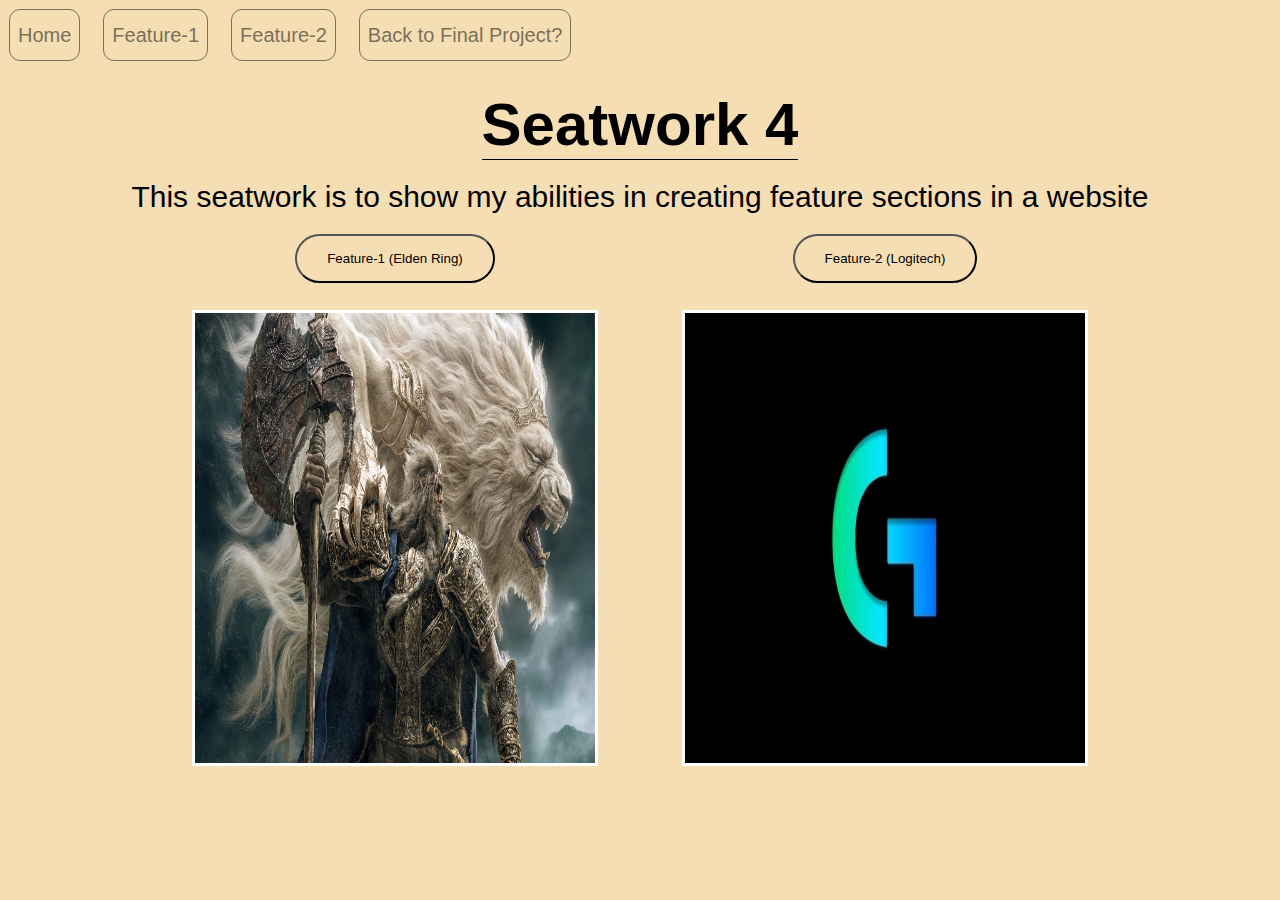
<file: index.html>
<!DOCTYPE html>
<html lang="en">
<head>
    <meta charset="UTF-8">
    <meta name="viewport" content="width=device-width, initial-scale=1.0">
    <link rel="stylesheet" href="./assets/css/style.css">
    <title>Document</title>
</head>
<body>
    <div class="container">
        <div class="header">
            <button onclick="location.href='../../index.html'"><h1>Home</h1></button>
            <button onclick="location.href='../Feature-1/index.html'"><h1>Feature-1</h1></button>
            <button onclick="location.href='../Feature-2/index.html'"><h1>Feature-2</h1></button>
            <a href="https://franciscasedo.github.io/WD-Finals/pages/Project/index.html"><button><h1>Back to Final Project?</h1></button></a>
        </div>
        <div class="hero">
            <div class="hero" id="text">
                <h1>Seatwork 4</h1>
                <h2>This seatwork is to show my abilities in creating feature sections in a website</h2>
                <div class="hero" id="buttons">
                </div>
            </div>
            <div class="hero" id="image">
                <div class="hero" id="image-1">
                    <button onclick="location.href='./pages/Feature-1/index.html'"><p>Feature-1 (Elden Ring)</p></button>
                    <img src="./pages/Feature-1/assets/img/Background.jpg" alt="" onclick="location.href='./pages/Feature-1/index.html'">
                </div>
                <div class="hero" id="image-2">
                    <button onclick="location.href='./pages/Feature-2/index.html'"><p>Feature-2 (Logitech)</p></button>
                    <img src="./assets/img/Logitech.jpg" alt="" onclick="location.href='./pages/Feature-2/index.html'">
                </div>
            </div>
        </div>
    </div>
</body>
</html>
</file>
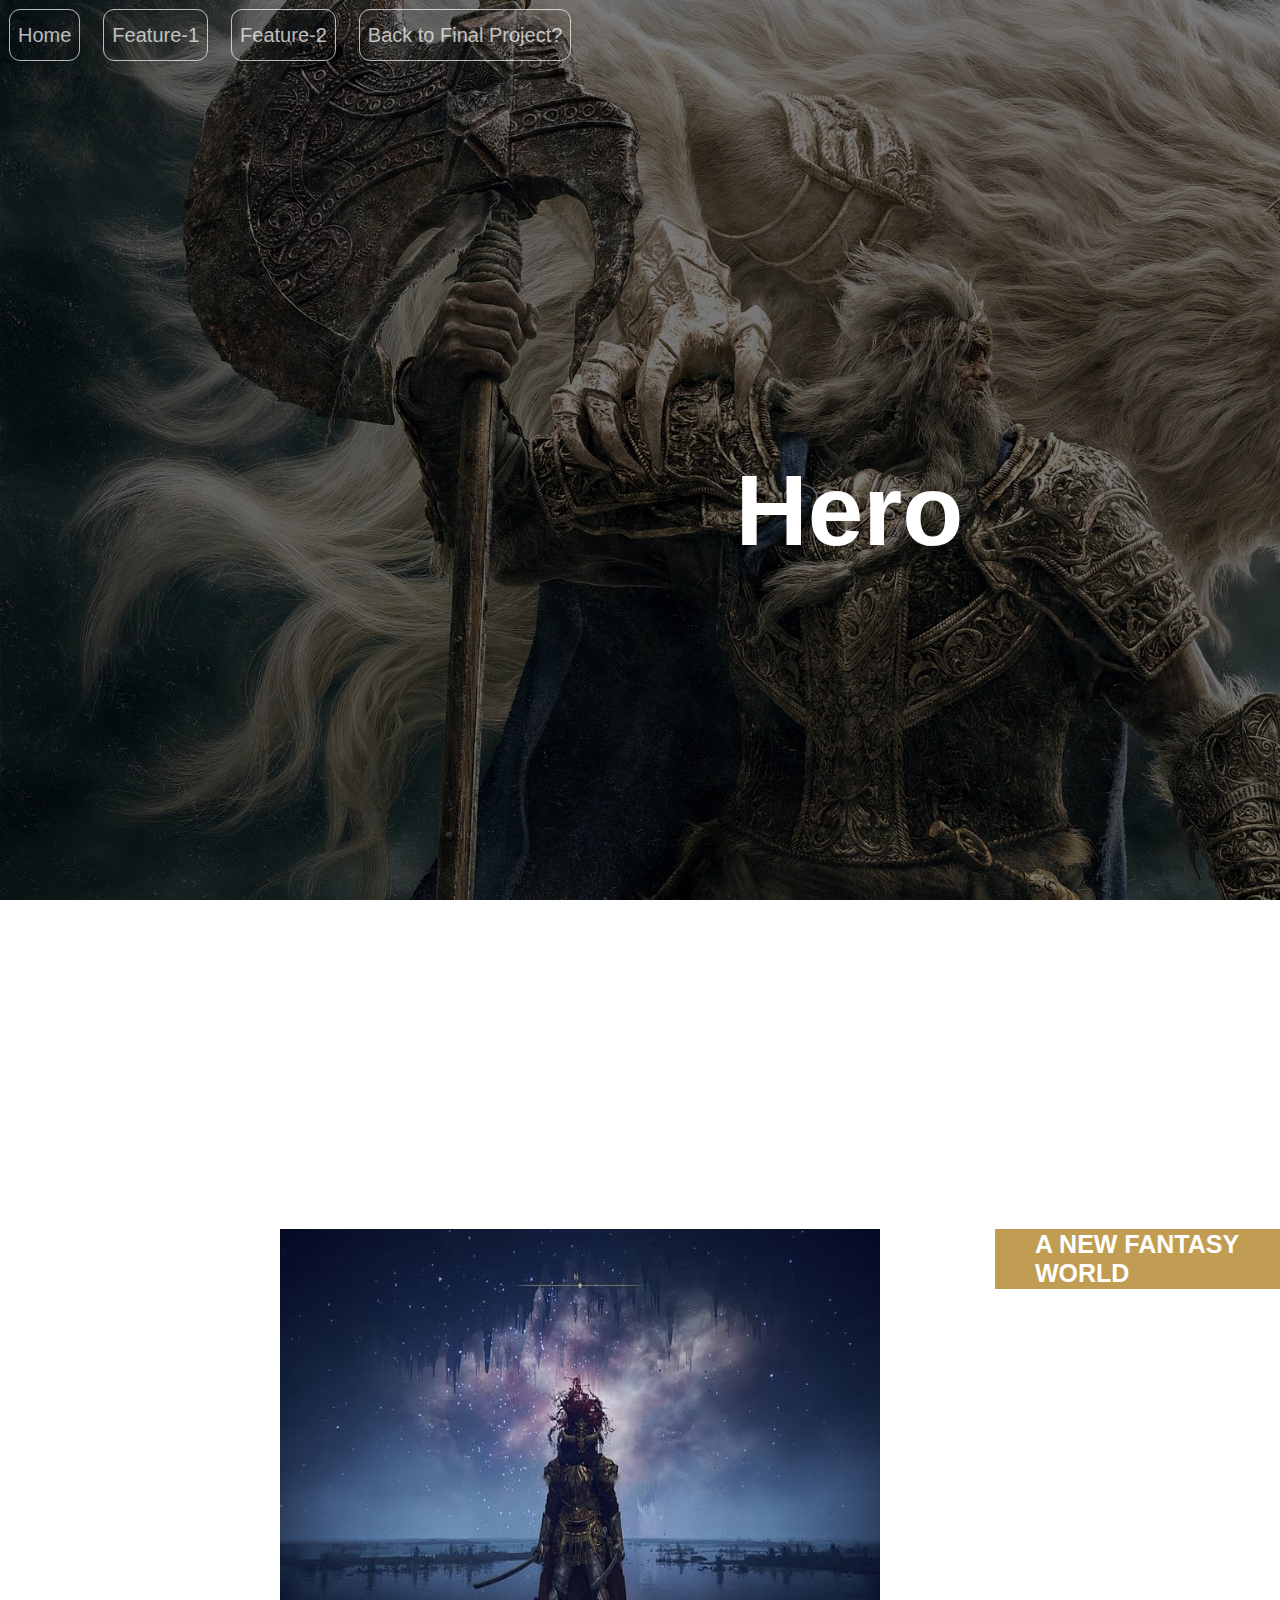
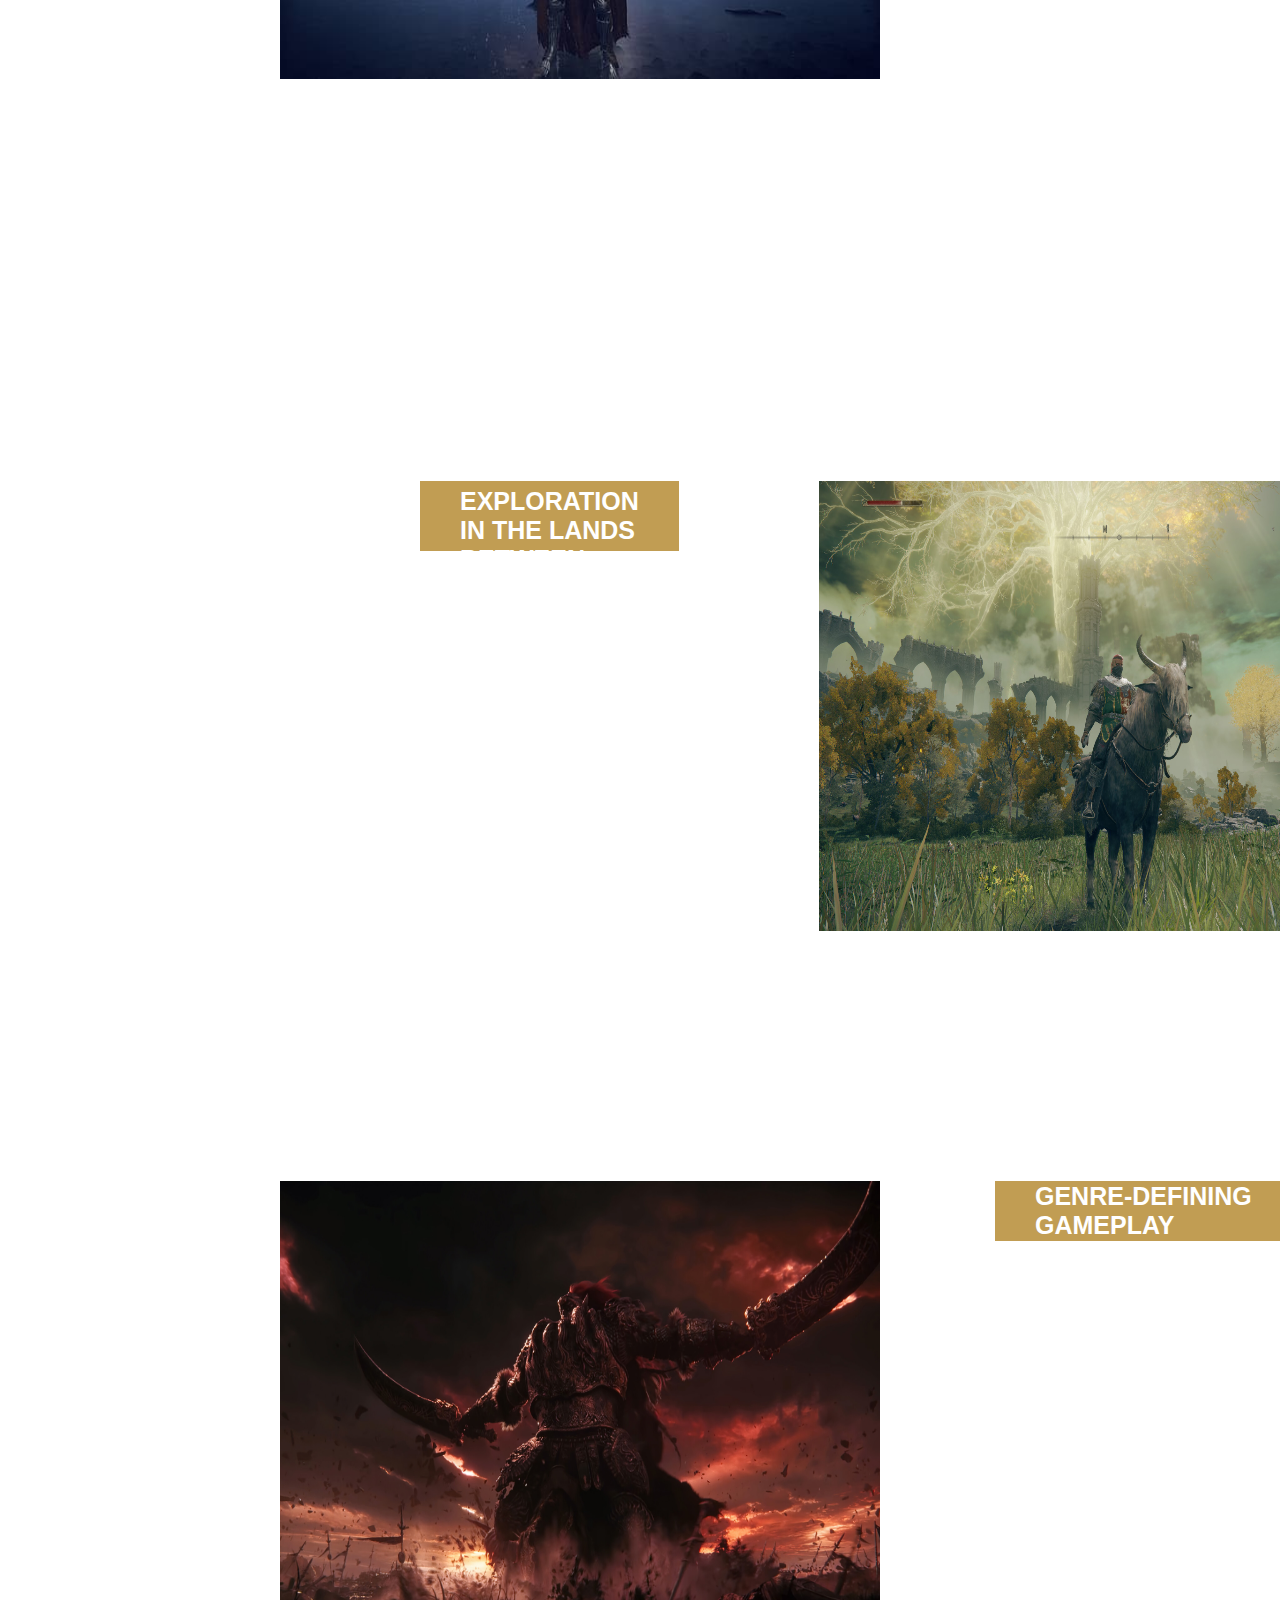
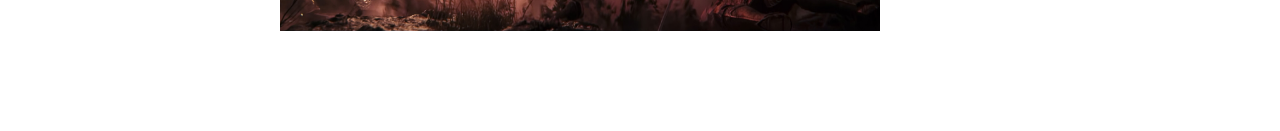
<file: pages/Feature-1/index.html>
<!DOCTYPE html>
<html lang="en">
<head>
    <meta charset="UTF-8">
    <meta name="viewport" content="width=device-width, initial-scale=1.0">
    <link rel="stylesheet" href="./assets/css/style.css">
    <title>Document</title>
</head>
<body background="./assets/img/image.jpg">
    

    <div class="container">
        <div class="header">
            <button onclick="location.href='../../index.html'"><h1>Home</h1></button>
            <button onclick="location.href='../Feature-1/index.html'"><h1>Feature-1</h1></button>
            <button onclick="location.href='../Feature-2/index.html'"><h1>Feature-2</h1></button>
            <a href="https://franciscasedo.github.io/WD-Finals/pages/Project/index.html"><button><h1>Back to Final Project?</h1></button></a>
        </div>
    <div class="hero">
        <h1>Hero</h1>
    </div>
    <div class="feature">
        <h1>Key Features</h1>
        <div class="feature" id="f1">
    <img src="./assets/img/elden-ring-nokron-sword-hd-wallpaper-preview.jpg" alt="">
    <div class="feature" id="f1-2">
        <div class="feature" id="text-1">
            <h2>A NEW FANTASY WORLD</h2>
        </div>
        <div class="feature" id="text-2">
            <p>Journey through the Lands Between, a new fantasy world created by Hidetaka Miyazaki, creator of the influential DARK SOULS video game series, and George R. R. Martin, author of The New York Times best-selling fantasy series, A Song of Ice and Fire</p>
            <p>Unravel the mysteries of the Elden Ring’s power. Encounter adversaries with profound backgrounds, characters with their own unique motivations for helping or hindering your progress, and fearsome creatures.</p>
        </div>
    </div>
</div>
<div class="feature" id="f2">
    <img src="./assets/img/horse.jpg" alt="">
    <div class="feature" id="f2-2">
        <div class="feature" id="text-1">
            <h2>WORLD EXPLORATION IN THE LANDS BETWEEN</h2>
        </div>
        <div class="feature" id="text-2">
            <p>ELDEN RING features vast fantastical landscapes and shadowy, complex dungeons that are connected seamlessly.</p>
            <p>Traverse the breathtaking world on foot or on horseback, alone or online with other players, and fully immerse yourself in the grassy plains, suffocating swamps, spiraling mountains, foreboding castles and other sites of grandeur on a scale never seen before in a FromSoftware title.</p>
        </div>
    </div>
</div>
<div class="feature" id="f3">
    <img src="./assets/img/boss.jpg" alt="">
    <div class="feature" id="f3-2">
        <div class="feature" id="text-1">
            <h2>GENRE-DEFINING GAMEPLAY</h2>
        </div>
        <div class="feature" id="text-2">
            <p>Create your character in FromSoftware's refined action-RPG and define your playstyle by experimenting with a wide variety of weapons, magical abilities, and skills found throughout the world.</p>
            <p>Charge into battle, pick off enemies one-by-one using stealth, or even call upon allies for aid. Many options are at your disposal as you decide how to approach exploration and combat. </p>
        </div>
    </div>

</div>
</body>
</html>
</file>
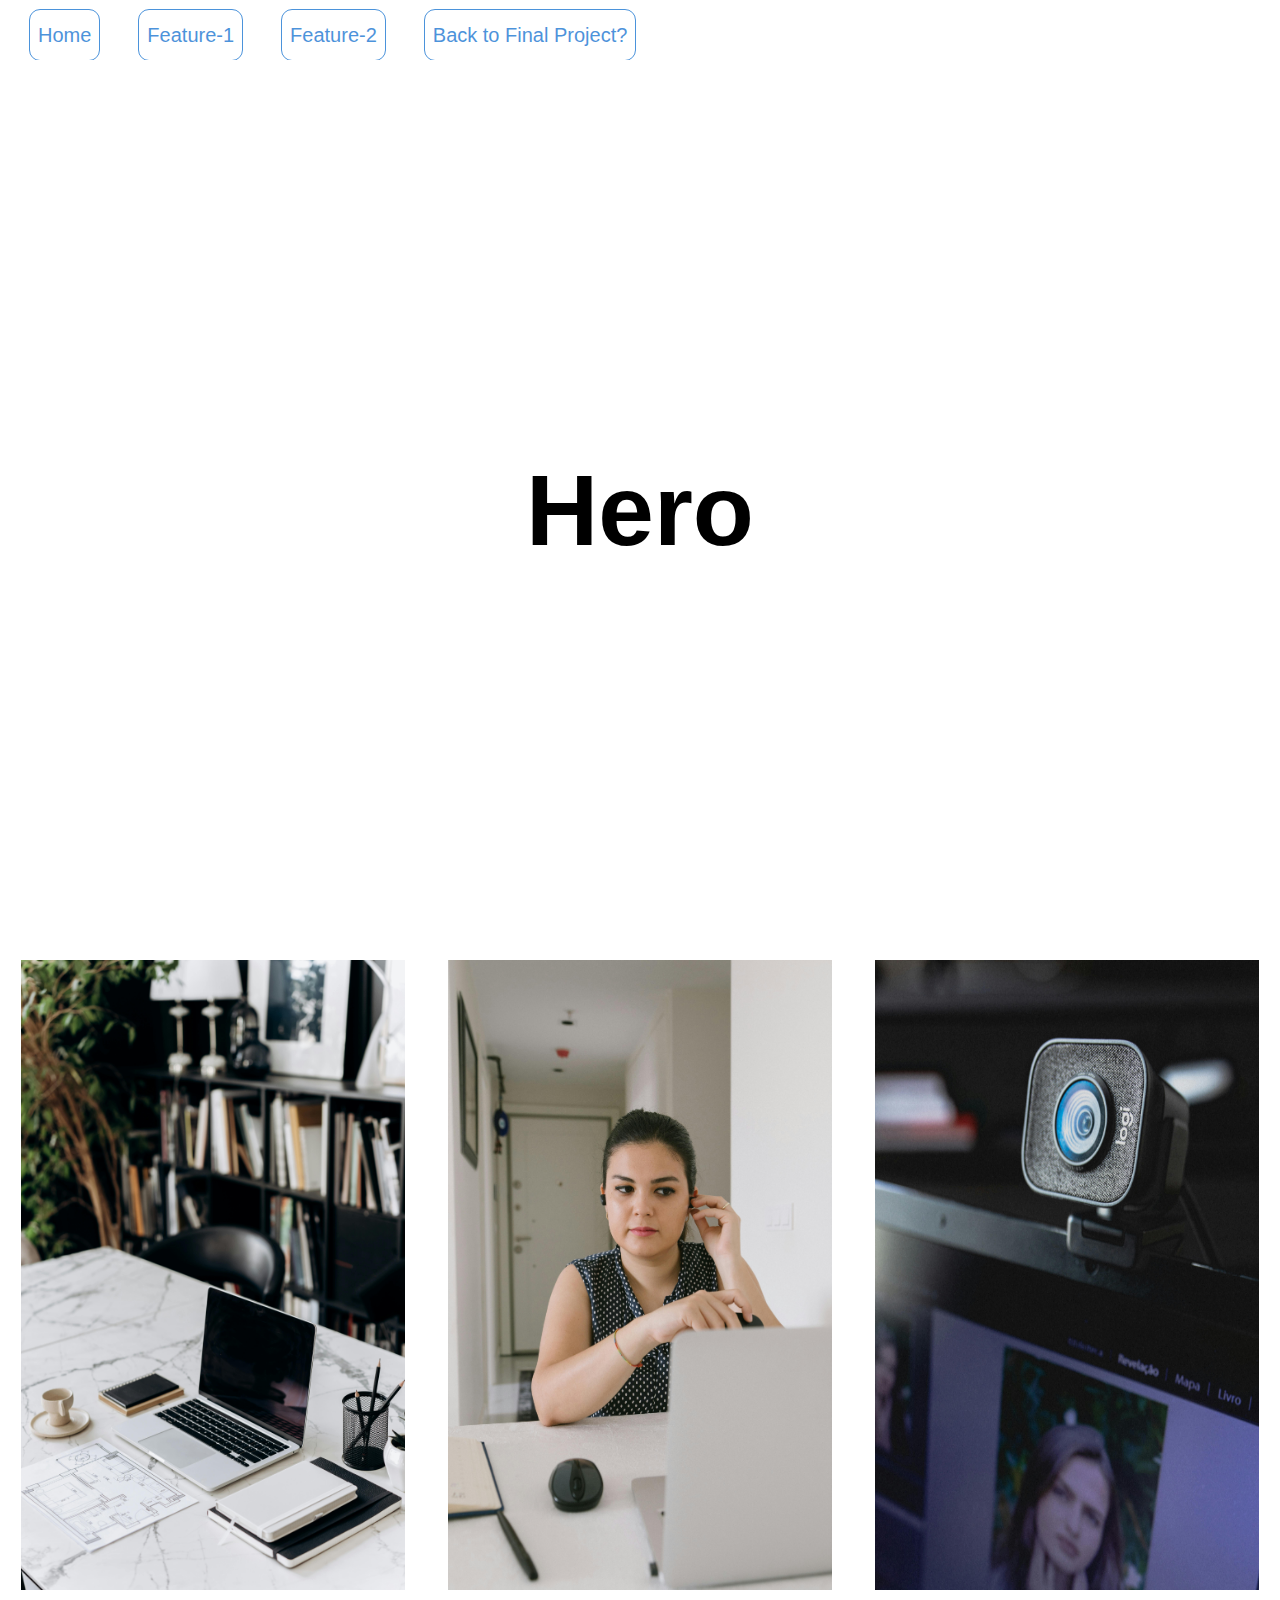
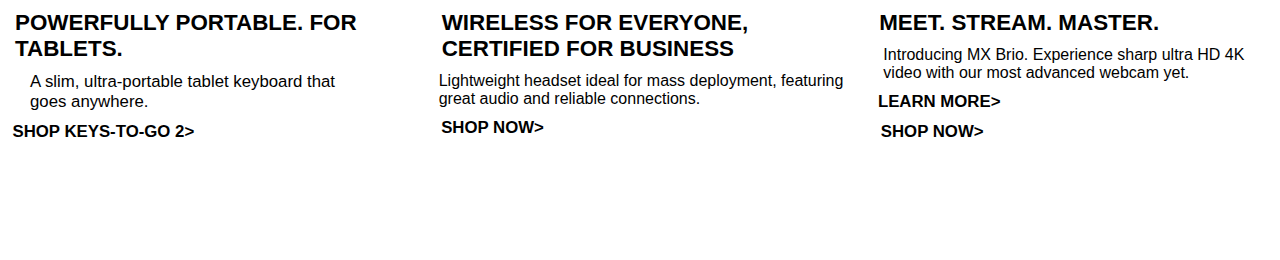
<file: pages/Feature-2/index.html>
<!DOCTYPE html>
<html lang="en">
<head>
    <meta charset="UTF-8">
    <meta name="viewport" content="width=device-width, initial-scale=1.0">
    <link rel="stylesheet" href="./assets/css/style.css">
    <link rel="stylesheet" href="https://cdn.jsdelivr.net/npm/bootstrap-icons@1.11.3/font/bootstrap-icons.min.css">
    <title>Document</title>
</head>
<body background="">
    <div class="container">
        <div class="header">
            <button onclick="location.href='../../index.html'"><h1>Home</h1></button>
            <button onclick="location.href='../Feature-1/index.html'"><h1>Feature-1</h1></button>
            <button onclick="location.href='../Feature-2/index.html'"><h1>Feature-2</h1></button>
            <a href="https://franciscasedo.github.io/WD-Finals/pages/Project/index.html"><button><h1>Back to Final Project?</h1></button></a>
        </div>
        <div class="hero">
            <h1>Hero</h1>
        </div>

        <!-- code is written in a smaller screen compared to feature-1 //-->

        <div class="feature">
           <div class="feature" id="leftimg">
            <img src="./assets/img/pexels-mikhail-nilov-6893376.jpg" alt="Laptop">
            <a href=""><h1>POWERFULLY PORTABLE. FOR TABLETS.</h1></a>
            <p>A slim, ultra-portable tablet keyboard that goes anywhere.</p>
            <a href=""><h2>SHOP KEYS-TO-GO 2&gt;</h2></a>
           </div>
           <div class="feature" id="middleimg">
            <img src="./assets/img/pexels-meruyert-gonullu-8978433.jpg" alt="">
            <a href=""><h1>WIRELESS FOR EVERYONE, CERTIFIED FOR BUSINESS</h1></a>
            <p>Lightweight headset ideal for mass deployment, featuring great audio and reliable connections.</p>
            <a href=""><h2>SHOP NOW&gt;</h2></a>
           </div>
           <div class="feature" id="rightimg">
            <img src="./assets/img/pexels-bertellifotografia-7172701.jpg" alt="">
            <h1>MEET. STREAM. MASTER.</h1>
            <p>Introducing MX Brio. Experience sharp ultra HD 4K video with our most advanced webcam yet. </p>
            <h2>LEARN MORE&gt;</h2>
            <div class="shopnow">
                <h2>SHOP NOW&gt;</h2><h2></h2>
            </div>

           </div>

        </div>
    </div>
</body>
</html>
</file>
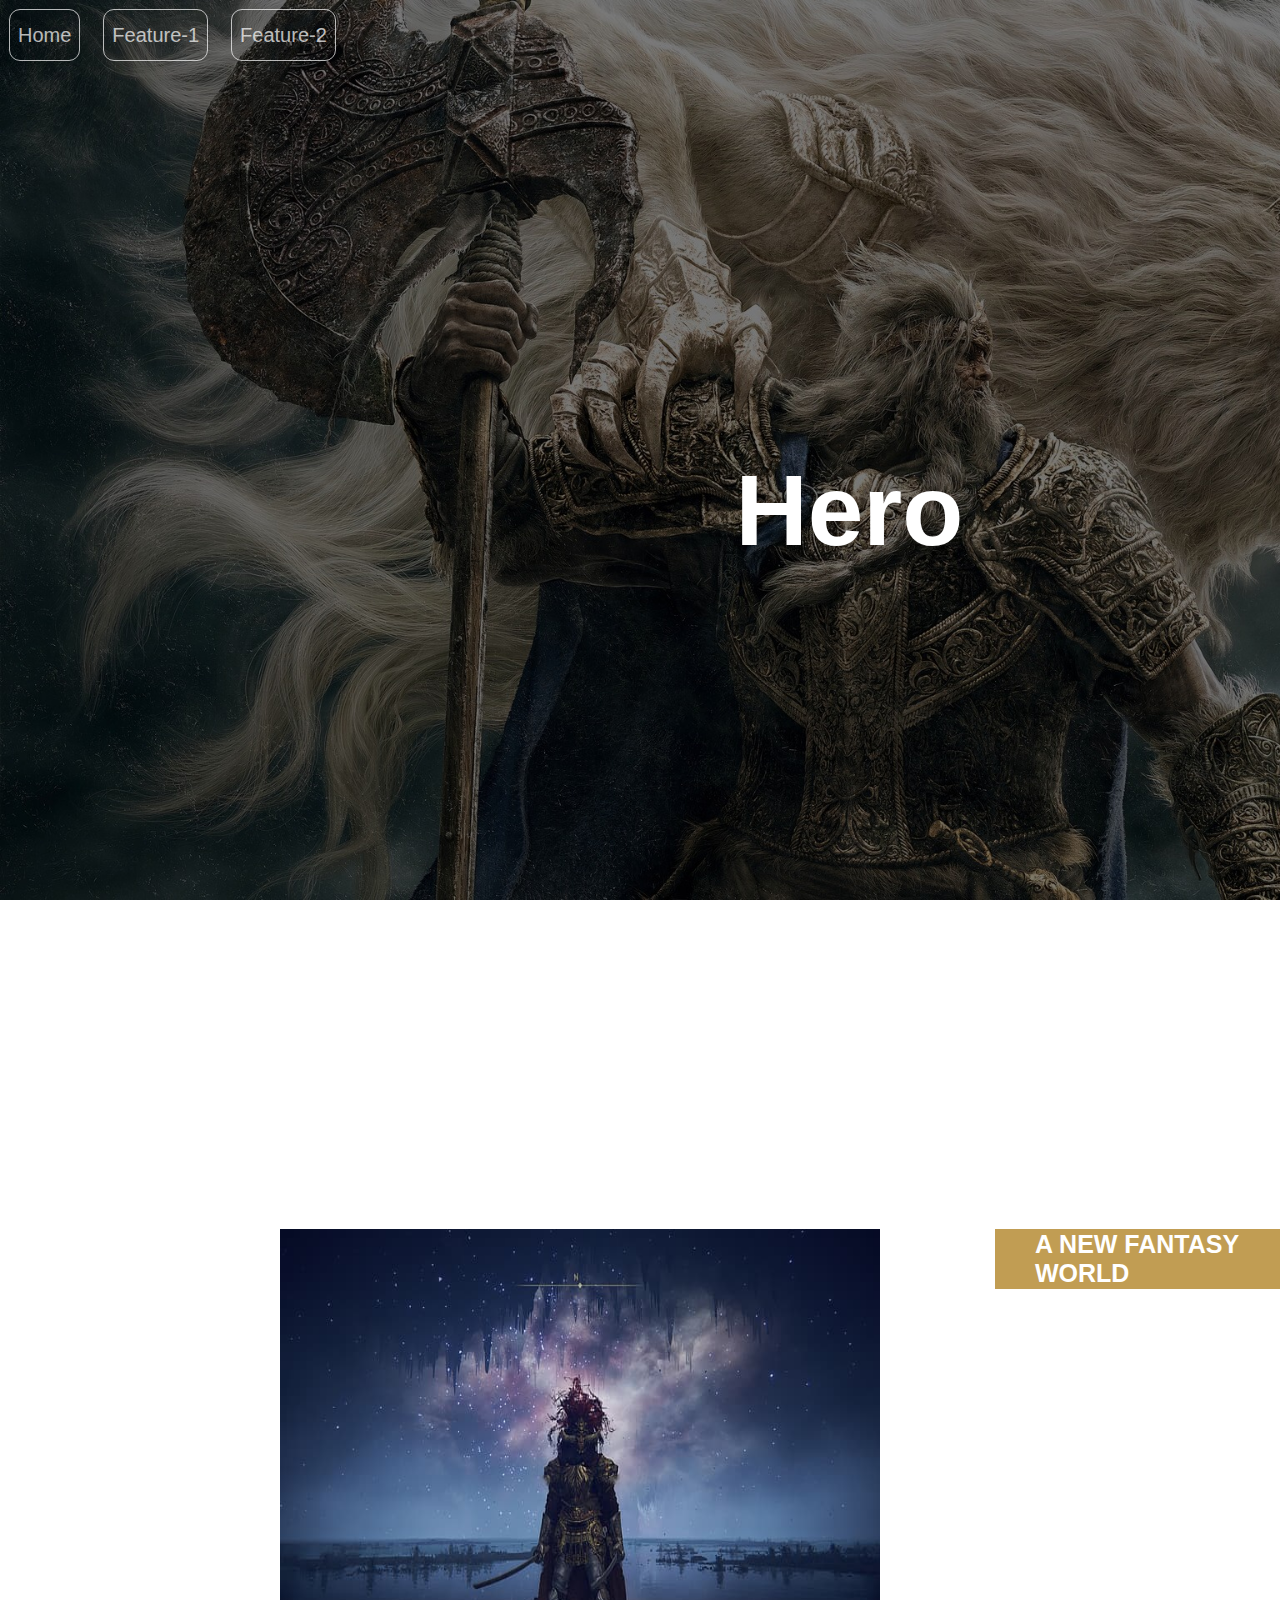
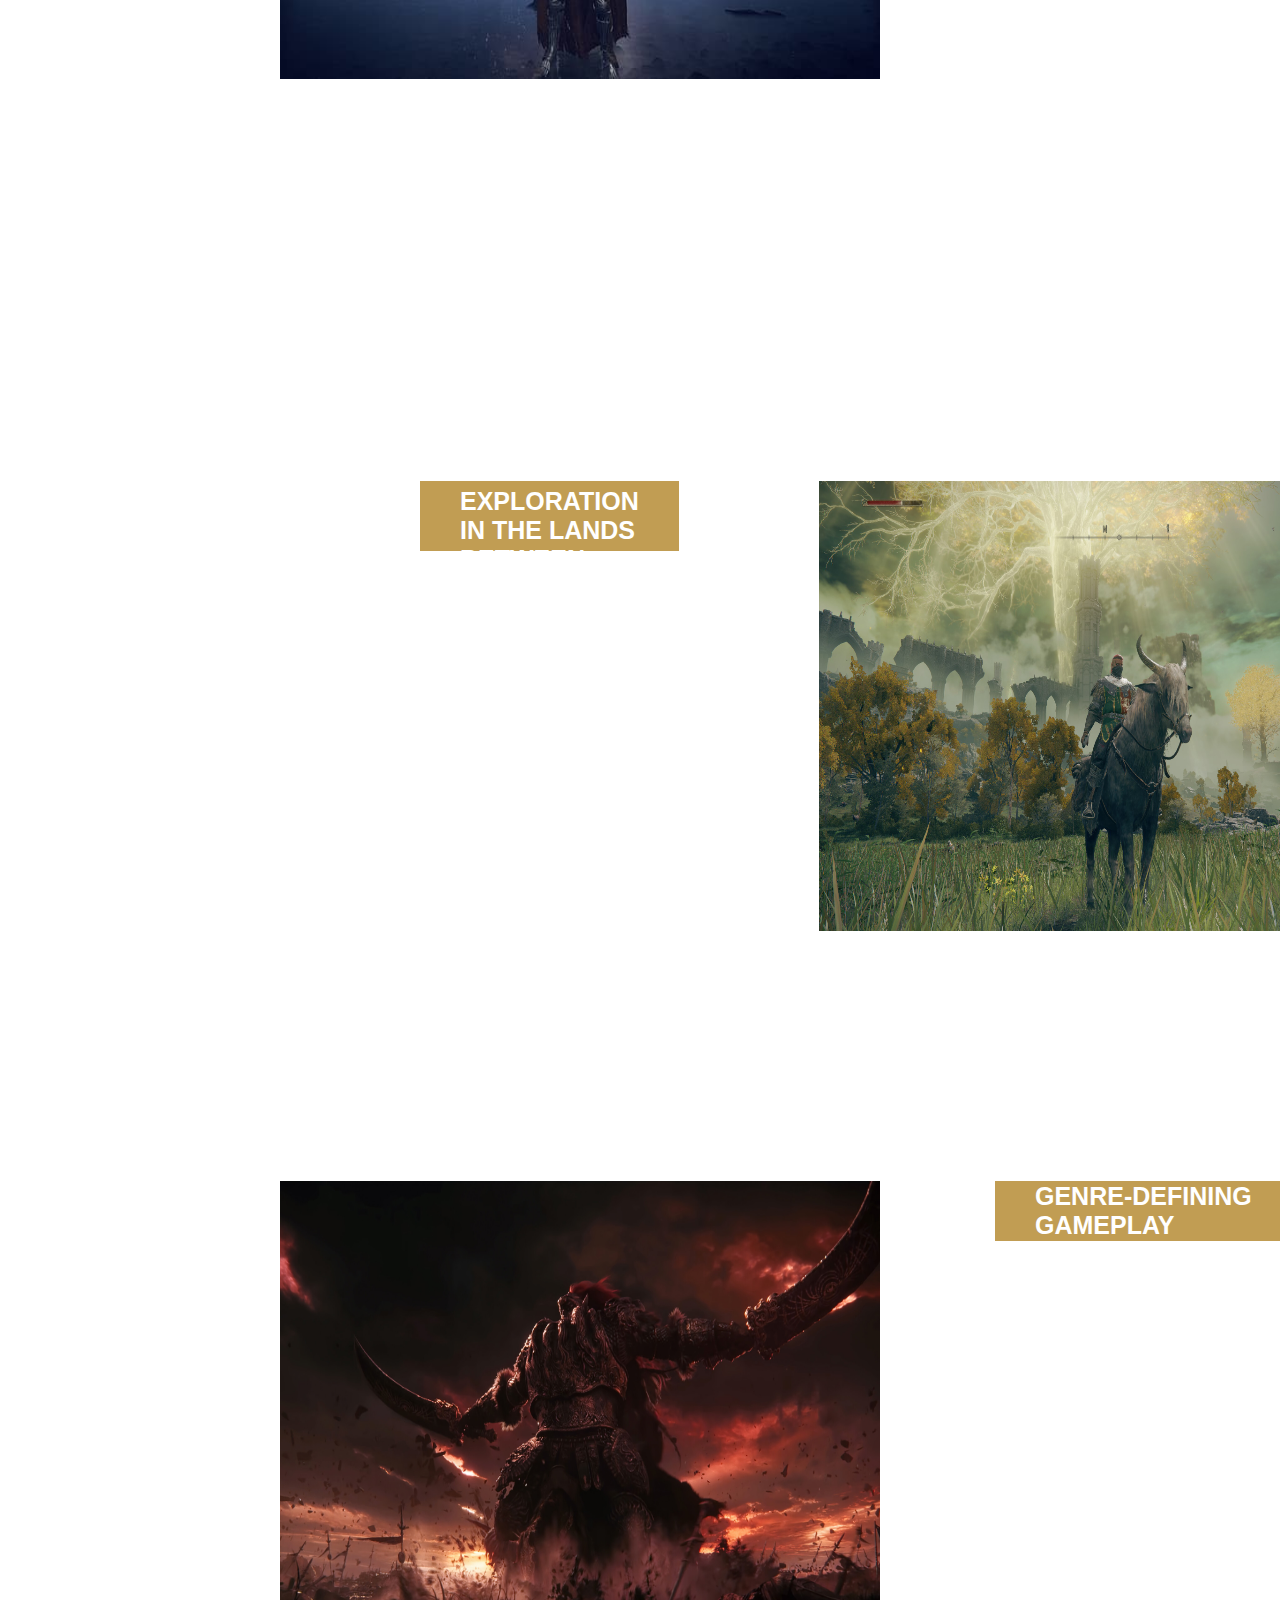
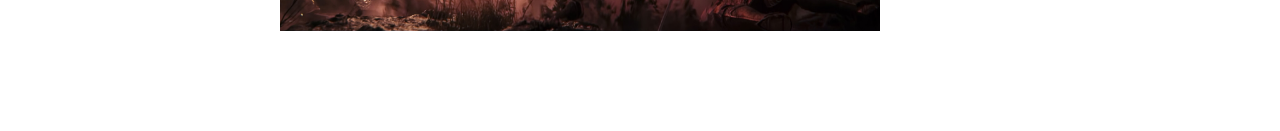
<file: pages/page1/index.html>
<!DOCTYPE html>
<html lang="en">
<head>
    <meta charset="UTF-8">
    <meta name="viewport" content="width=device-width, initial-scale=1.0">
    <link rel="stylesheet" href="./assets/css/style.css">
    <title>Document</title>
</head>
<body background="./assets/img/image.jpg">
    <div class="container">
    <div class="header">
        <button onclick="location.href='../../index.html'"><h1>Home</h1></button>
        <button onclick="location.href='../page1/index.html'"><h1>Feature-1</h1></button>
        <button onclick="location.href='../page2/index.html'"><h1>Feature-2</h1></button>
    </div>
    <div class="hero">
        <h1>Hero</h1>
    </div>
    <div class="feature">
        <h1>Key Features</h1>
        <div class="feature" id="f1">
    <img src="./assets/img/elden-ring-nokron-sword-hd-wallpaper-preview.jpg" alt="">
    <div class="feature" id="f1-2">
        <div class="feature" id="text-1">
            <h2>A NEW FANTASY WORLD</h2>
        </div>
        <div class="feature" id="text-2">
            <p>Journey through the Lands Between, a new fantasy world created by Hidetaka Miyazaki, creator of the influential DARK SOULS video game series, and George R. R. Martin, author of The New York Times best-selling fantasy series, A Song of Ice and Fire</p>
            <p>Unravel the mysteries of the Elden Ring’s power. Encounter adversaries with profound backgrounds, characters with their own unique motivations for helping or hindering your progress, and fearsome creatures.</p>
        </div>
    </div>
</div>
<div class="feature" id="f2">
    <img src="./assets/img/horse.jpg" alt="">
    <div class="feature" id="f2-2">
        <div class="feature" id="text-1">
            <h2>WORLD EXPLORATION IN THE LANDS BETWEEN</h2>
        </div>
        <div class="feature" id="text-2">
            <p>ELDEN RING features vast fantastical landscapes and shadowy, complex dungeons that are connected seamlessly.</p>
            <p>Traverse the breathtaking world on foot or on horseback, alone or online with other players, and fully immerse yourself in the grassy plains, suffocating swamps, spiraling mountains, foreboding castles and other sites of grandeur on a scale never seen before in a FromSoftware title.</p>
        </div>
    </div>
</div>
<div class="feature" id="f3">
    <img src="./assets/img/boss.jpg" alt="">
    <div class="feature" id="f3-2">
        <div class="feature" id="text-1">
            <h2>GENRE-DEFINING GAMEPLAY</h2>
        </div>
        <div class="feature" id="text-2">
            <p>Create your character in FromSoftware's refined action-RPG and define your playstyle by experimenting with a wide variety of weapons, magical abilities, and skills found throughout the world.</p>
            <p>Charge into battle, pick off enemies one-by-one using stealth, or even call upon allies for aid. Many options are at your disposal as you decide how to approach exploration and combat. </p>
        </div>
    </div>

</div>
</body>
</html>
</file>
<file: assets/css/style.css>
* {
    margin: 0;
    padding: 0;
}

html, body {
    height: 100%;
}

.container {
    display: grid;
    grid-template-rows: 60px 1fr;
    height: 100%;
}

.header {
    grid-row: 1;
    display: flex;
    column-gap: 15px;
    align-items: center;
    background-color: wheat;
}

.header button{
    background-color:grey;
    height: 50px;
    background: none;
    border-radius: 10px;
    outline: 1px black solid;
    margin-top: 10px;
    border: none;
    margin-left: 10px;
}

.header button{
    opacity: 50%;
}

.header h1{
    padding:10px 8px 10px 8px;
    font-family: "Inter", sans-serif;
    font-optical-sizing: auto;
    font-weight: 400;
    font-style: normal;
    font-variation-settings:"slnt" 0;
    color: black;
    font-size: 20px;
}

.header button:hover{
    opacity: 100%;
    padding-bottom: 10px;
    outline: 3px solid black;
    transform: 1s ease;
    font-size: larger;
}

.hero{
    display: flex;
    align-items: center;
    flex-direction: column;
    grid-row: 2;
    background-color: wheat;
}


.hero h1{
    font-family: "Outfit", sans-serif;
    font-optical-sizing: auto;
    font-weight: 700;
    font-style: normal;
    font-size: 60px;
    border-bottom: 1px solid black;
    padding-top: 30px;
}

.hero h2{
    font-family: "Outfit", sans-serif;
    font-optical-sizing: auto;
    font-weight: 400;
    font-style: normal;
    font-size: 30px;
    padding-top: 20px;
}

.hero #text #buttons{
    display: flex;
    flex-direction: row;
    column-gap: 20px;
    padding-top: 10px;
}

.hero button {
    padding: 15px 30px 15px 30px;
    background: none;
    border-radius: 25px;
    display: flex;
    align-items: center;
}

.hero #image button:hover{
    transform: rotateX(360deg);
    transition: all 0.5s ease-in 0s;
}

.hero #image{
    padding-top: 10px;
}

.hero #image img{
    width: 400px;
    height: 450px;
    margin-top: 30px;
    outline: 3px solid white;
}

.hero #image{
    display: flex;
    flex-direction: row;
    column-gap: 90px;
    padding-bottom: 40px;
}
</file>
<file: pages/Feature-1/assets/css/style.css>
* {
    margin: 0;
    padding: 0;
}

html, body {
    height: 100%;
}

body {
    background-repeat: no-repeat;
    background-attachment: fixed;
    background-size: cover;
}


.container {
    display: grid;
    grid-template-rows: 60px 100vh 300px;
    height: 100%;
}

.header {
    grid-row: 1;
    display: flex;
    column-gap: 15px;
    align-items: center;
}

.header button{
    background-color:grey;
    height: 50px;
    background: none;
    border-radius: 10px;
    outline: 1px white solid;
    margin-top: 10px;
    border: none;
    margin-left: 10px;
}

.header button{
    opacity: 70%;
}

.header h1{
    padding:10px 8px 10px 8px;
    font-family: "Inter", sans-serif;
    font-optical-sizing: auto;
    font-weight: 400;
    font-style: normal;
    font-variation-settings:"slnt" 0;
    color: black;
    font-size: 20px;
    z-index: 2;
    color: white;
}

.header button:hover {
    opacity: 100%;
    padding-bottom: 10px;
    outline: 3px solid white;
    transition: transform 1s ease;
}

.header button:hover h1 {
    font-size: 25px;
    font-weight: 700px;
}

.hero{
    width: 100%;
    height: 100vh;
    display: flex;
    align-items: center;
    justify-content: center;
    font-family: Metropolis, Gotham, Helvetica Neue, Helvetica, Arial, sans-serif;
    font-size: 50px;
    z-index: 1;
    color: white;
}

.feature{
    grid-row: 3;
    color: rgb(255, 255, 255);
    padding-left: 40px;
    padding-right: 40px;
}

.feature h1{
    margin-left: 200PX;
    font-family: Metropolis, Gotham, Helvetica Neue, Helvetica, Arial, sans-serif;
    margin-bottom: 150px;
    font-size: 60px;
    padding-top: 50px;
}

.feature #f1{
    display: flex;
    flex-direction: row;
}

.feature #f1 #f1-2 #text-2{
    max-width: 900px;
}

.feature #f1 #f1-2 #text-2 p{
    font-family: Metropolis, Gotham, Helvetica Neue, Helvetica, Arial, sans-serif;
    font-size: 22px;
    padding-top:10px;
    padding-bottom: 40px;
}

.feature #f1 img{
    margin-left: 200px;
    width: 600px;
    height: 450px;
}

.feature #f1 #f1-2{
    margin-right: 230px;
    margin-left: 50px;
}

.feature #f1 #f1-2 #text-1{
    background-color: rgb(193,157,83);
    max-width: 500px;
    height: 60px;
    display: flex;
    justify-content: center;
    align-items: center;
    margin-left: 25px;
}


.feature #f1-2 #text-1 h2{
    font-size: 25px;
    font-family: Metropolis, Gotham, Helvetica Neue, Helvetica, Arial, sans-serif;
    padding: 0;
}

.feature #f2{
    display: flex;
    flex-direction: row-reverse;
    padding-top: 250px;
}

.feature #f2 #f2-2 #text-2 p{
    font-family: Metropolis, Gotham, Helvetic   a Neue, Helvetica, Arial, sans-serif;
    font-size: 22px;
    padding-top:10px;
    padding-bottom: 40px;
}

.feature #f2 #f2-2 #text-2{
    max-width: 890px;
}

.feature #f2 img{
    padding-right: 200px;
    width: 600px;
    height: 450px;
}

.feature #f2 #f2-2{
    margin-left: 50px;
    margin-right: 100px;
}

.feature #f2 #f2-2 #text-1{
    background-color: rgb(193,157,83);
    max-width: 550px;
    height: 70px;
    display: flex;
    justify-content: center;
    align-items: center;
    margin-left: 250px;
}


.feature #f2-2 #text-1 h2{
    font-size: 25px;
    font-family: Metropolis, Gotham, Helvetica Neue, Helvetica, Arial, sans-serif;
    padding: 0;
}

.feature #f3{
    display: flex;
    flex-direction: row;
    padding-top: 250px;
}

.feature #f3 #f1-2 #text-2{
    max-width: 900px;
}

.feature #f3 #f1-2 #text-2 p{
    font-family: Metropolis, Gotham, Helvetica Neue, Helvetica, Arial, sans-serif;
    font-size: 20px;
    padding-top:10px;
    padding-bottom: 40px;
}

.feature #f3 img{
    margin-left: 200px;
    width: 600px;
    height: 450px;
    padding-bottom: 50px;
}

.feature #f3 #f3-2{
    margin-right: 230px;
    margin-left: 50px;
}

.feature #f3 #f3-2 #text-1{
    background-color: rgb(193,157,83);
    max-width: 500px;
    height: 60px;
    display: flex;
    justify-content: center;
    align-items: center;
    margin-left: 25px;
}


.feature #f3-2 #text-1 h2{
    font-size: 25px;
    font-family: Metropolis, Gotham, Helvetica Neue, Helvetica, Arial, sans-serif;
    padding: 0;
}

.feature #f3 #f3-2 #text-2 p{
    font-family: Metropolis, Gotham, Helvetic   a Neue, Helvetica, Arial, sans-serif;
    font-size: 22px;
    padding-top:10px;
    padding-bottom: 40px;
}
</file>
<file: pages/Feature-2/assets/css/style.css>
* {
    margin: 0;
    padding: 0;
}

html, body {
    height: 100%;
}


.container {
    display: grid;
    grid-template-rows: 60px 100vh 100vh;
    height: 100%;
    
}

.header {
    grid-row: 1;
    display: flex;
    column-gap: 30px;
    align-items: center;
    padding-left: 20px;
    background-color: white;
}

.header button{
    background-color:grey;
    height: 50px;
    background: none;
    border-radius: 10px;
    outline: 1px rgb(0,102,204) solid;
    margin-top: 10px;
    border: none;
    margin-left: 10px;
}

.header button{
    opacity: 70%;
}

.header h1{
    padding:10px 8px 10px 8px;
    font-family: "Inter", sans-serif;
    font-optical-sizing: auto;
    font-weight: 400;
    font-style: normal;
    font-variation-settings:"slnt" 0;
    color: black;
    font-size: 20px;
    z-index: 2;
    color: rgb(0,102,204);
}

.header button:hover {
    opacity: 100%;
    padding-bottom: 10px;
    outline: 3px solid rgb(0,102,204);
    transition: transform 1s ease;
}

.header button:hover h1 {
    font-size: 25px;
    font-weight: 700px;
}

.hero{
    width: 100%;
    height: 100vh;
    display: flex;
    grid-row: 2;
    align-items: center;
    justify-content: center;
    font-family: Metropolis, Gotham, Helvetica Neue, Helvetica, Arial, sans-serif;
    font-size: 50px;
    z-index: 1;
    color: black;
    background-color: white;

}

.text{
    display: flex;
    flex-direction: column;
    align-items: center;
    margin-bottom: 50px;
    row-gap: 15px;
}

.text .text-1{
    display: flex;
    flex-direction: row;
    align-items: center;
}

.feature a{
    text-decoration: none;
    color: black;
}

.feature p, .feature h1, .feature h2{
    font-family: 'Segoe UI', Tahoma, sans-serif;
}

.feature h1{
    font-size: 1.4rem;
    padding-left: 15px;
    padding-top: 20px;
    padding-bottom: 10px;
}

.feature h2{
    margin-right: 100px;
    font-size: 105%;
}

.feature{
    grid-row: 3;
    display: flex;
    flex-direction: row;
    justify-content: center;
    align-items: center;
    background-color: white;
    width: 100%;
    height: 100%;
}

.feature #leftimg, .feature #middleimg, .feature #rightimg{
    display: flex;
    flex-direction: column;
    align-items: center;
    justify-content: left;
}

.feature #leftimg p{
    padding-left: 30px;
    font-size: 105%;
    padding-bottom: 10px;
    margin-right: 85px;
}

.feature #leftimg h2{
    margin-right: 100px;
    font-size: 105%;
    padding-right: 120px;
}

.feature #middleimg h2{
    padding-right: 195px;
}

.feature #rightimg h2{
    padding-right: 155px;
    padding-bottom: 10px;
}

.shopnow{
    padding-right: 14px;
}

.feature h2:hover, .feature h1:hover{
    text-decoration: underline;
}

.feature #leftimg h1{
    padding-left: 15px;
    padding-top: 20px;
    padding-bottom: 10px;
    font-size: 1.4rem;
}

.feature #rightimg h1{
    padding-right: 110px;
}

.feature #middleimg p{
    padding-left: 12px;
    padding-bottom: 10px;
}

.feature #rightimg p{
    padding-left: 30px;
    padding-bottom: 10px;
}

.feature img{
    width: 90%;
    height: 70%;
}
</file>
<file: pages/page1/assets/css/style.css>
* {
    margin: 0;
    padding: 0;
}

html, body {
    height: 100%;
}

body {
    background-repeat: no-repeat;
    background-attachment: fixed;
    background-size: cover;
}


.container {
    display: grid;
    grid-template-rows: 60px 100vh 300px;
    height: 100%;
}

.header {
    grid-row: 1;
    display: flex;
    column-gap: 15px;
    align-items: center;
}

.header button{
    background-color:grey;
    height: 50px;
    background: none;
    border-radius: 10px;
    outline: 1px white solid;
    margin-top: 10px;
    border: none;
    margin-left: 10px;
}

.header button{
    opacity: 70%;
}

.header h1{
    padding:10px 8px 10px 8px;
    font-family: "Inter", sans-serif;
    font-optical-sizing: auto;
    font-weight: 400;
    font-style: normal;
    font-variation-settings:"slnt" 0;
    color: black;
    font-size: 20px;
    z-index: 2;
    color: white;
}

.header button:hover {
    opacity: 100%;
    padding-bottom: 10px;
    outline: 3px solid white;
    transition: transform 1s ease;
}

.header button:hover h1 {
    font-size: 25px;
    font-weight: 700px;
}

.hero{
    width: 100%;
    height: 100vh;
    display: flex;
    align-items: center;
    justify-content: center;
    font-family: Metropolis, Gotham, Helvetica Neue, Helvetica, Arial, sans-serif;
    font-size: 50px;
    z-index: 1;
    color: white;
}

.feature{
    grid-row: 3;
    color: rgb(255, 255, 255);
    padding-left: 40px;
    padding-right: 40px;
}

.feature h1{
    margin-left: 200PX;
    font-family: Metropolis, Gotham, Helvetica Neue, Helvetica, Arial, sans-serif;
    margin-bottom: 150px;
    font-size: 60px;
    padding-top: 50px;
}

.feature #f1{
    display: flex;
    flex-direction: row;
}

.feature #f1 #f1-2 #text-2{
    max-width: 900px;
}

.feature #f1 #f1-2 #text-2 p{
    font-family: Metropolis, Gotham, Helvetica Neue, Helvetica, Arial, sans-serif;
    font-size: 22px;
    padding-top:10px;
    padding-bottom: 40px;
}

.feature #f1 img{
    margin-left: 200px;
    width: 600px;
    height: 450px;
}

.feature #f1 #f1-2{
    margin-right: 230px;
    margin-left: 50px;
}

.feature #f1 #f1-2 #text-1{
    background-color: rgb(193,157,83);
    max-width: 500px;
    height: 60px;
    display: flex;
    justify-content: center;
    align-items: center;
    margin-left: 25px;
}


.feature #f1-2 #text-1 h2{
    font-size: 25px;
    font-family: Metropolis, Gotham, Helvetica Neue, Helvetica, Arial, sans-serif;
    padding: 0;
}

.feature #f2{
    display: flex;
    flex-direction: row-reverse;
    padding-top: 250px;
}

.feature #f2 #f2-2 #text-2 p{
    font-family: Metropolis, Gotham, Helvetic   a Neue, Helvetica, Arial, sans-serif;
    font-size: 22px;
    padding-top:10px;
    padding-bottom: 40px;
}

.feature #f2 #f2-2 #text-2{
    max-width: 890px;
}

.feature #f2 img{
    padding-right: 200px;
    width: 600px;
    height: 450px;
}

.feature #f2 #f2-2{
    margin-left: 50px;
    margin-right: 100px;
}

.feature #f2 #f2-2 #text-1{
    background-color: rgb(193,157,83);
    max-width: 550px;
    height: 70px;
    display: flex;
    justify-content: center;
    align-items: center;
    margin-left: 250px;
}


.feature #f2-2 #text-1 h2{
    font-size: 25px;
    font-family: Metropolis, Gotham, Helvetica Neue, Helvetica, Arial, sans-serif;
    padding: 0;
}

.feature #f3{
    display: flex;
    flex-direction: row;
    padding-top: 250px;
}

.feature #f3 #f1-2 #text-2{
    max-width: 900px;
}

.feature #f3 #f1-2 #text-2 p{
    font-family: Metropolis, Gotham, Helvetica Neue, Helvetica, Arial, sans-serif;
    font-size: 20px;
    padding-top:10px;
    padding-bottom: 40px;
}

.feature #f3 img{
    margin-left: 200px;
    width: 600px;
    height: 450px;
    padding-bottom: 50px;
}

.feature #f3 #f3-2{
    margin-right: 230px;
    margin-left: 50px;
}

.feature #f3 #f3-2 #text-1{
    background-color: rgb(193,157,83);
    max-width: 500px;
    height: 60px;
    display: flex;
    justify-content: center;
    align-items: center;
    margin-left: 25px;
}


.feature #f3-2 #text-1 h2{
    font-size: 25px;
    font-family: Metropolis, Gotham, Helvetica Neue, Helvetica, Arial, sans-serif;
    padding: 0;
}

.feature #f3 #f3-2 #text-2 p{
    font-family: Metropolis, Gotham, Helvetic   a Neue, Helvetica, Arial, sans-serif;
    font-size: 22px;
    padding-top:10px;
    padding-bottom: 40px;
}
</file>
